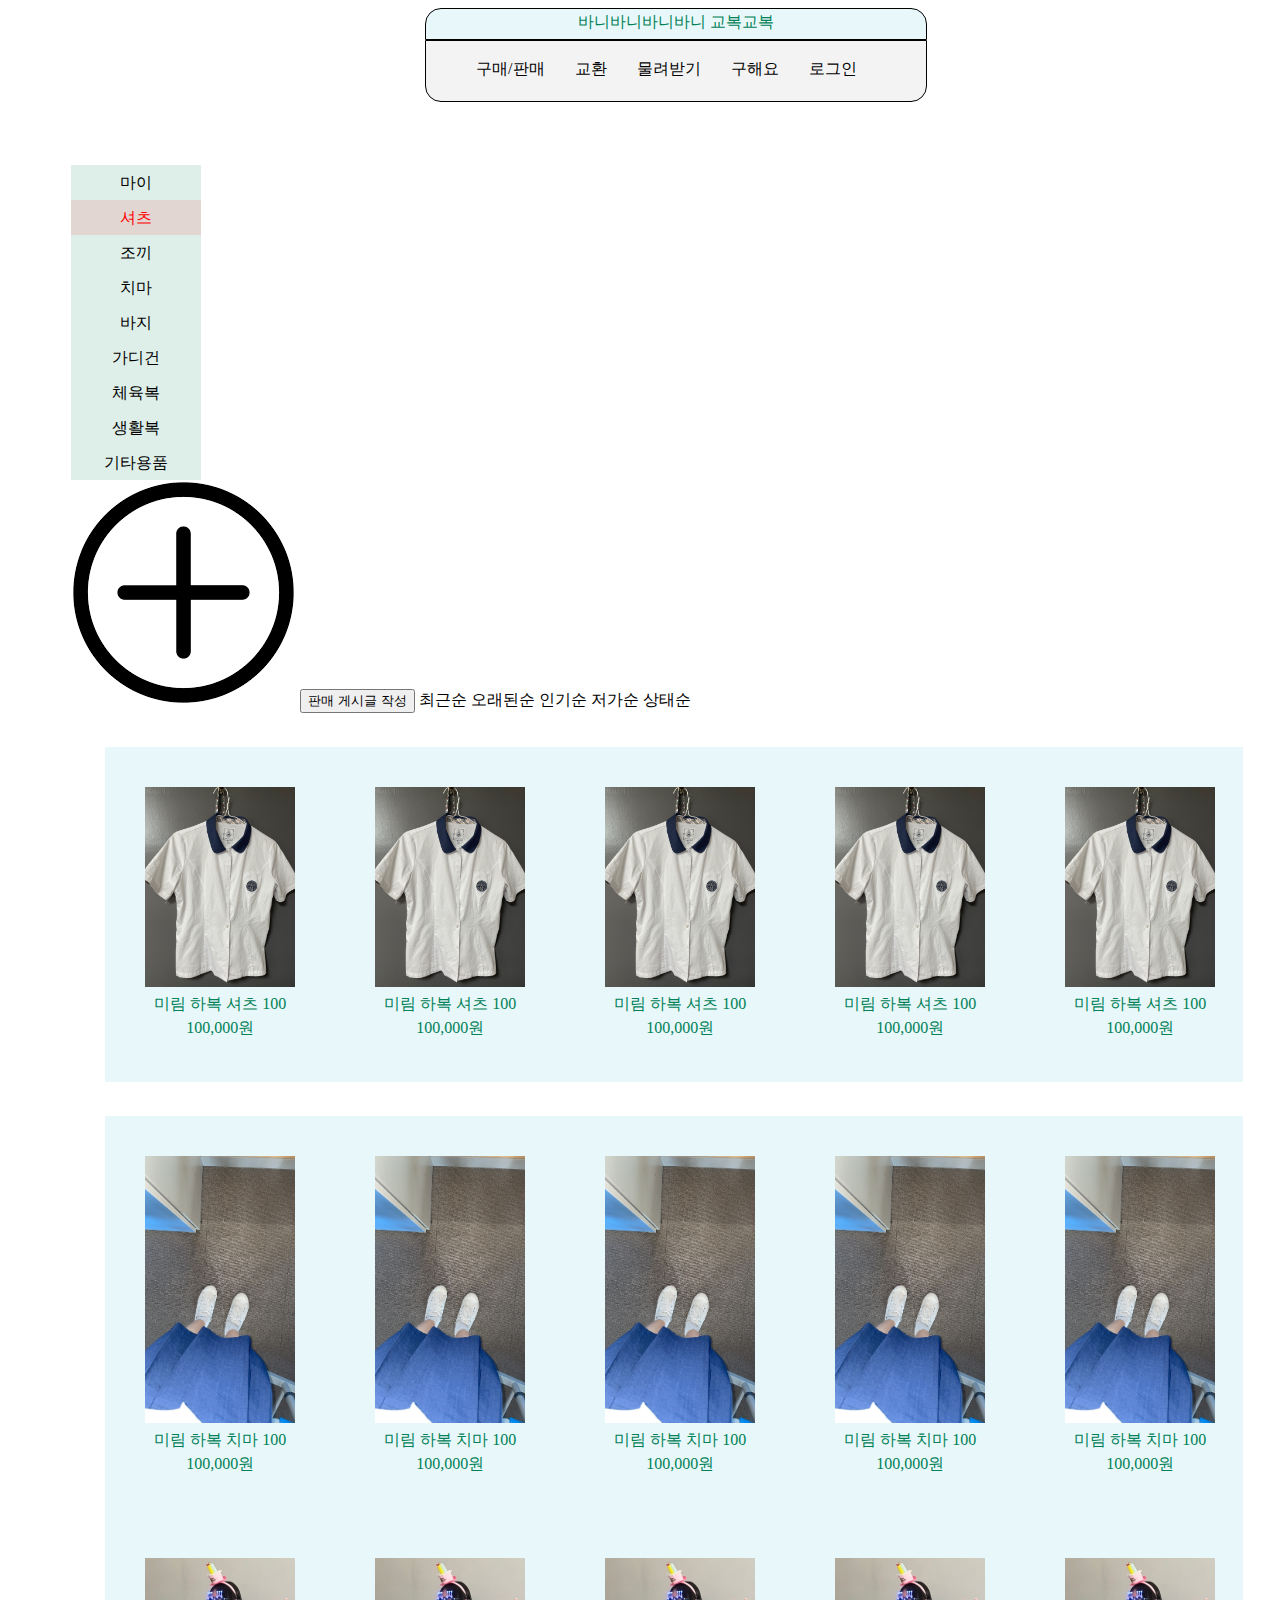
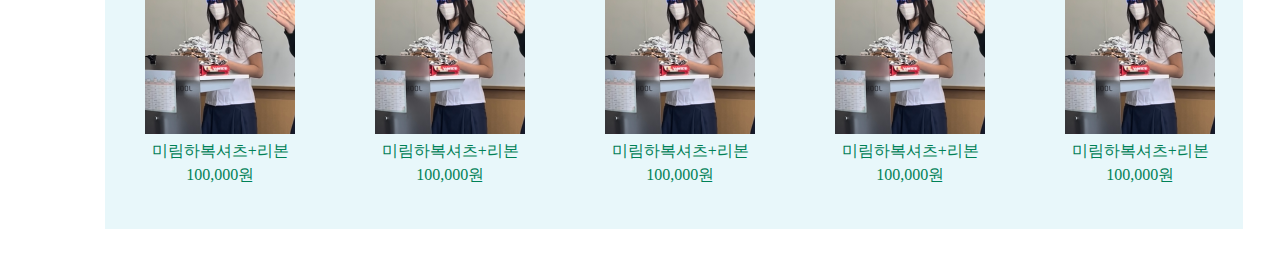
<file: index.html>
<!DOCTYPE html>
<html lang="en">

<head>
    <meta charset="UTF-8">
    <meta http-equiv="X-UA-Compatible" content="IE=edge">
    <meta name="viewport" content="width=device-width, initial-scale=1.0">
    <title>Document</title>
    <link rel="stylesheet" href="css/index_style.css">
</head>

<body>

    <div class="name-tag">
        <div class="div-colorbox">
            <p>바니바니바니바니 교복교복</p>
        </div>
        <div class="div-menubox">
            <ul class="nav-list" id="nav-list">
                <li class="nav-item">
                    <a href="" class="nav-link">
                        구매/판매
                    </a>
                </li>
                <li class="nav-item">
                    <a href="" class="nav-link">
                        교환
                    </a>
                </li>
                <li class="nav-item">
                    <a href="" class="nav-link">
                        물려받기
                    </a>
                </li>
                <li class="nav-item">
                    <a href="index.html" class="nav-link">
                        구해요
                    </a>
                </li>
                <li class="nav-item">
                    <a href="login.html" class="nav-link">
                        로그인
                    </a>
                </li>
            </ul>
        </div>
    </div>

    <div class="content-box">
        <div class="left-nav">
            <ul class="left-nav-list">
                <li class="left-nav-item">
                    <a href="" class="left-nav-link">
                        마이
                    </a>
                </li>
                <li class="left-nav-item2">
                    <a href="" class="left-nav-link2">
                        셔츠
                    </a>
                </li>
                <li class="left-nav-item">
                    <a href="" class="left-nav-link">
                        조끼
                    </a>
                </li>
                <li class="left-nav-item">
                    <a href="" class="left-nav-link">
                        치마
                    </a>
                </li>
                <li class="left-nav-item">
                    <a href="" class="left-nav-link">
                        바지
                    </a>
                </li>
                <li class="left-nav-item">
                    <a href="" class="left-nav-link">
                        가디건
                    </a>
                </li>
                <li class="left-nav-item">
                    <a href="" class="left-nav-link">
                        체육복
                    </a>
                </li>
                <li class="left-nav-item">
                    <a href="" class="left-nav-link">
                        생활복
                    </a>
                </li>
                <li class="left-nav-item">
                    <a href="" class="left-nav-link">
                        기타용품
                    </a>
                </li>
            </ul>
        </div>

        <div class="content-nav">
            <img src="[data-uri]" class="plus">
            <button class="write">판매 게시글 작성</button>
            <a href="" class="content-nav-jl">최근순</a>
            <a href="" class="content-nav-jl">오래된순</a>
            <a href="" class="content-nav-jl">인기순</a>
            <a href="" class="content-nav-jl">저가순</a>
            <a href="" class="content-nav-jl">상태순</a>
        </div>

        <div class="card-content-box">
            <div class="content">
                <img src="img/하복 셔츠.jpg" class="card-img">
                <div class="card-body">
                    <p class="card-title">미림 하복 셔츠 100</p>
                    <p class="card-text">100,000원</p>
                </div>
            </div>

            <div class="content">
                <img src="img/하복 셔츠.jpg" class="card-img">
                <div class="card-body">
                    <p class="card-title">미림 하복 셔츠 100</p>
                    <p class="card-text">100,000원</p>
                </div>
            </div>

            <div class="content">
                <img src="img/하복 셔츠.jpg" class="card-img">
                <div class="card-body">
                    <p class="card-title">미림 하복 셔츠 100</p>
                    <p class="card-text">100,000원</p>
                </div>
            </div>

            <div class="content">
                <img src="img/하복 셔츠.jpg" class="card-img">
                <div class="card-body">
                    <p class="card-title">미림 하복 셔츠 100</p>
                    <p class="card-text">100,000원</p>
                </div>
            </div>

            <div class="content">
                <img src="img/하복 셔츠.jpg" class="card-img">
                <div class="card-body">
                    <p class="card-title">미림 하복 셔츠 100</p>
                    <p class="card-text">100,000원</p>
                </div>
            </div>
        </div>
        

        <div class="card-content-box">
            <div class="content">
                <img src="img/하복 치마.jpg" class="card-img">
                <div class="card-body">
                    <p class="card-title">미림 하복 치마 100</p>
                    <p class="card-text">100,000원</p>
                </div>
            </div>

            <div class="content">
                <img src="img/하복 치마.jpg" class="card-img">
                <div class="card-body">
                    <p class="card-title">미림 하복 치마 100</p>
                    <p class="card-text">100,000원</p>
                </div>
            </div>

            <div class="content">
                <img src="img/하복 치마.jpg" class="card-img">
                <div class="card-body">
                    <p class="card-title">미림 하복 치마 100</p>
                    <p class="card-text">100,000원</p>
                </div>
            </div>

            <div class="content">
                <img src="img/하복 치마.jpg" class="card-img">
                <div class="card-body">
                    <p class="card-title">미림 하복 치마 100</p>
                    <p class="card-text">100,000원</p>
                </div>
            </div>

            <div class="content">
                <img src="img/하복 치마.jpg" class="card-img">
                <div class="card-body">
                    <p class="card-title">미림 하복 치마 100</p>
                    <p class="card-text">100,000원</p>
                </div>
            </div>
        </div>

        <div class="card-content-box2">
            <div class="content">
                <img src="img/유정은.jpg" class="card-img">
                <div class="card-body">
                    <p class="card-title">미림하복셔츠+리본</p>
                    <p class="card-text">100,000원</p>
                </div>
            </div>

            <div class="content">
                <img src="img/유정은.jpg" class="card-img">
                <div class="card-body">
                    <p class="card-title">미림하복셔츠+리본</p>
                    <p class="card-text">100,000원</p>
                </div>
            </div>

            <div class="content">
                <img src="img/유정은.jpg" class="card-img">
                <div class="card-body">
                    <p class="card-title">미림하복셔츠+리본</p>
                    <p class="card-text">100,000원</p>
                </div>
            </div>

            <div class="content">
                <img src="img/유정은.jpg" class="card-img">
                <div class="card-body">
                    <p class="card-title">미림하복셔츠+리본</p>
                    <p class="card-text">100,000원</p>
                </div>
            </div>

            <div class="content">
                <img src="img/유정은.jpg" class="card-img">
                <div class="card-body">
                    <p class="card-title">미림하복셔츠+리본 </p>
                    <p class="card-text">100,000원</p>
                </div>
            </div>
            
        </div>
    </div>

</body>

</html>
</file>
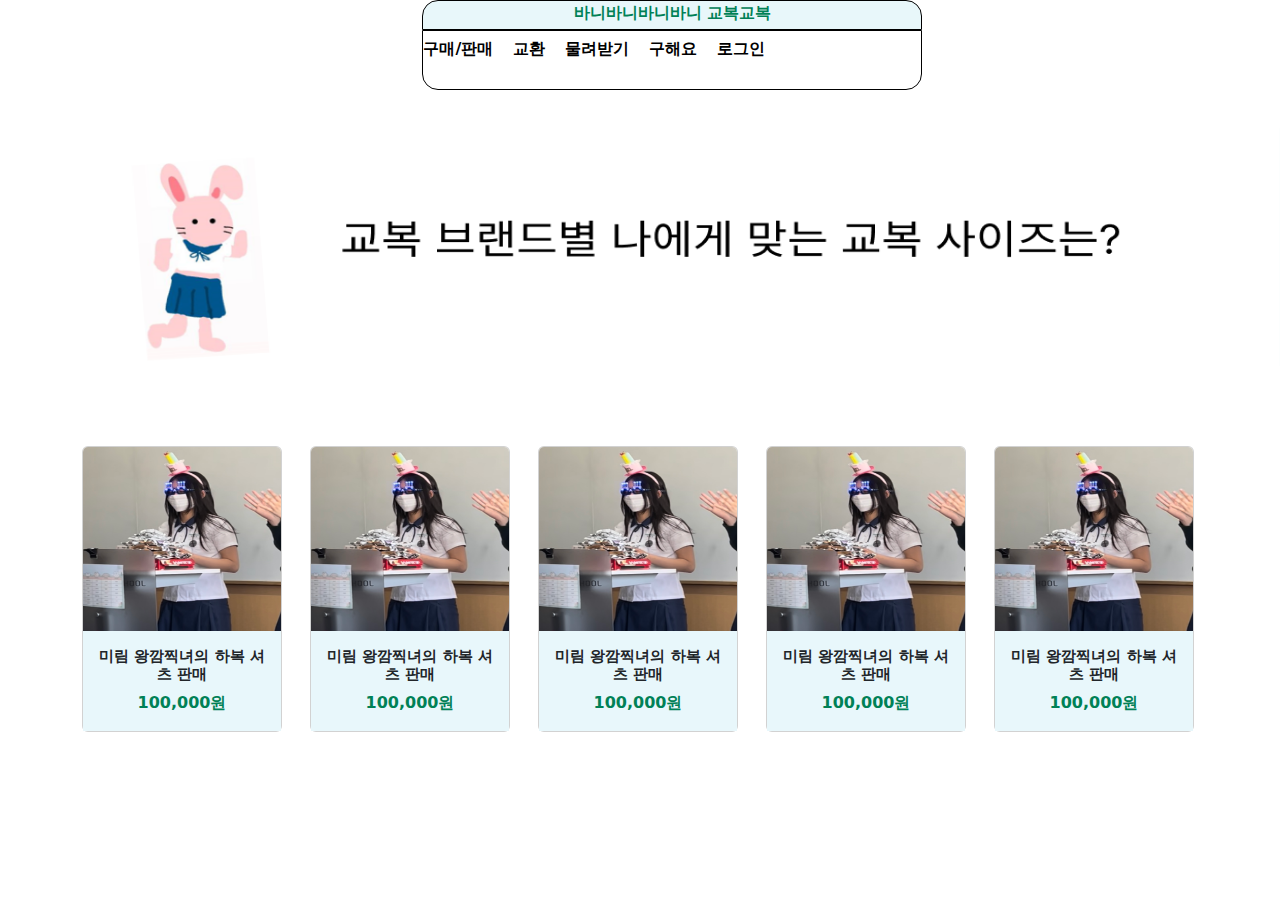
<file: give.html>
<!DOCTYPE html>
<html lang="en">

<head>
	<meta charset="UTF-8">
	<meta http-equiv="X-UA-Compatible" content="IE=edge">
	<meta name="viewport" content="width=device-width, initial-scale=1.0">
	<title>Main</title>
	<link rel="stylesheet" href="css/give_style.css">
	<link href="https://cdn.jsdelivr.net/npm/bootstrap@5.1.3/dist/css/bootstrap.min.css" rel="stylesheet">
</head>

<body>
	<main>
        <div class="name-tag">
            <div class="div-colorbox">
                <p>바니바니바니바니 교복교복</p>
            </div>
            <div class="div-menubox">
                <ul class="nav-list" id="nav-list">
                    <li class="nav-item">
                        <a href="" class="nav-link">
                            구매/판매
                        </a>
                    </li>
                    <li class="nav-item">
                        <a href="" class="nav-link">
                            교환
                        </a>
                    </li>
                    <li class="nav-item">
                        <a href="" class="nav-link">
                            물려받기
                        </a>
                    </li>
                    <li class="nav-item">
                        <a href="index.html" class="nav-link">
                            구해요
                        </a>
                    </li>
                    <li class="nav-item">
                        <a href="login.html" class="nav-link">
                            로그인
                        </a>
                    </li>
                </ul>
            </div>
        </div>
        <script src="https://code.jquery.com/jquery-3.3.1.slim.min.js"></script>
        <script src="https://cdnjs.cloudflare.com/ajax/libs/popper.js/1.14.7/umd/popper.min.js"></script>
        <script src="https://stackpath.bootstrapcdn.com/bootstrap/4.3.1/js/bootstrap.min.js"></script>
        
        <script>
        $('.carousel').carousel({
            interval: 2000 //기본 5초
        })
        </script>

        <div class="container"></div>
        <div id="slideBanner" class="carousel slide" data-ride="carousel">
            <div class="carousel-inner">
                <div class="carousel-item active">
                    <img class="d-block w-100" src="img/배너2.png" alt="...">
                </div>
                <div class="carousel-item">
                    <img class="d-block w-100" src="img/배너3.png" alt="...">
                </div>
                <div class="carousel-item">
                    <img class="d-block w-100" src="img/배너4.png" alt="...">
                </div>
                
                <a class="carousel-control-prev" href="#slideBanner" data-slide="prev">
                    <span class="carousel-control-prev-icon" aria-hidden="true"></span>
                </a>
                <a class="carousel-control-next" href="#slideBanner" data-slide="next">
                    <span class="carousel-control-next-icon" aria-hidden="true"></span>
                </a>

                <ul class="carousel-indicators">
                    <li data-target="#slideBanner" data-slide-to="0" class="active"></li>
                    <li data-target="#slideBanner" data-slide-to="1"></li>
                    <li data-target="#slideBanner" data-slide-to="2"></li>
                </ul>
            </div>

            <div class="container">
                <div class="row">
                    <div class="col">
                        <div class="card" style="width: 12.5rem;">
                            <img src="img/유정은.jpg" class="card-img-top" alt="...">
                            <div class="card-body">
                                <h6 class="card-title">미림 왕깜찍녀의 하복 셔츠 판매</h6>
                                <p class="card-text">100,000원</p>
                            </div>
                        </div>
                    </div>
    
                    <div class="col">
                        <div class="card" style="width: 12.5rem;">
                            <img src="img/유정은.jpg" class="card-img-top" alt="...">
                            <div class="card-body">
                                <h6 class="card-title">미림 왕깜찍녀의 하복 셔츠 판매</h6>
                                <p class="card-text">100,000원</p>
                            </div>
                        </div>
                    </div>
    
                    <div class="col">
                        <div class="card" style="width: 12.5rem;">
                            <img src="img/유정은.jpg" class="card-img-top" alt="...">
                            <div class="card-body">
                                <h6 class="card-title">미림 왕깜찍녀의 하복 셔츠 판매</h6>
                                <p class="card-text">100,000원</p>
                            </div>
                        </div>
                    </div>
    
                    <div class="col">
                        <div class="card" style="width: 12.5rem;">
                            <img src="img/유정은.jpg" class="card-img-top" alt="...">
                            <div class="card-body">
                                <h6 class="card-title">미림 왕깜찍녀의 하복 셔츠 판매</h6>
                                <p class="card-text">100,000원</p>
                            </div>
                        </div>
                    </div>
    
                    <div class="col">
                        <div class="card" style="width: 12.5rem;">
                            <img src="img/유정은.jpg" class="card-img-top" alt="...">
                            <div class="card-body">
                                <h6 class="card-title">미림 왕깜찍녀의 하복 셔츠 판매</h6>
                                <p class="card-text">100,000원</p>
                            </div>
                        </div>
                    </div>
                </div>
    
                <!-- <div class="row">
                    <div class="col">
                        <div class="card" style="width: 12.5rem;">
                            <img src="img/유정은.jpg" class="card-img-top" alt="...">
                            <div class="card-body">
                                <h6 class="card-title">미림 왕깜찍녀의 하복 셔츠 판매</h6>
                                <p class="card-text">100,000원</p>
                            </div>
                        </div>
                    </div>
    
                    <div class="col">
                        <div class="card" style="width: 12.5rem;">
                            <img src="img/유정은.jpg" class="card-img-top" alt="...">
                            <div class="card-body">
                                <h6 class="card-title">미림 왕깜찍녀의 하복 셔츠 판매</h6>
                                <p class="card-text">100,000원</p>
                            </div>
                        </div>
                    </div>
    
                    <div class="col">
                        <div class="card" style="width: 12.5rem;">
                            <img src="img/유정은.jpg" class="card-img-top" alt="...">
                            <div class="card-body">
                                <h6 class="card-title">미림 왕깜찍녀의 하복 셔츠 판매</h6>
                                <p class="card-text">100,000원</p>
                            </div>
                        </div>
                    </div>
    
                    <div class="col">
                        <div class="card" style="width: 12.5rem;">
                            <img src="img/유정은.jpg" class="card-img-top" alt="...">
                            <div class="card-body">
                                <h6 class="card-title">미림 왕깜찍녀의 하복 셔츠 판매</h6>
                                <p class="card-text">100,000원</p>
                            </div>
                        </div>
                    </div>
    
                    <div class="col">
                        <div class="card" style="width: 12.5rem;">
                            <img src="img/유정은.jpg" class="card-img-top" alt="...">
                            <div class="card-body">
                                <h6 class="card-title">미림 왕깜찍녀의 하복 셔츠 판매</h6>
                                <p class="card-text">100,000원</p>
                            </div>
                        </div>
                    </div>
                </div>
            </div>
        
                <div class="container">
            <div class="row">
                <div class="col">
                    <div id="carouselExampleControls" class="carousel slide" data-bs-ride="carousel">
                        <div class="carousel-inner">
                            <div class="carousel-item active">
                                <img src="img/배너1.png" class="d-block w-100" alt="...">
                            </div>
                            <div class="carousel-item">
                                <img src="img/배너1.png" class="d-block w-100" alt="...">
                            </div>
                            <div class="carousel-item">
					            <img src="img/배너1.png" class="d-block w-100" alt="...">
				            </div>
			            </div>
                        
                        <button class="carousel-control-prev" type="button" data-bs-target="#carouselExampleControls" data-bs-slide="prev">
                            <span class="carousel-control-prev-icon" aria-hidden="true"></span>
				            <span class="visually-hidden">Previous</span>
                        </button>
			            <button class="carousel-control-next" type="button" data-bs-target="#carouselExampleControls" data-bs-slide="next">
				            <span class="carousel-control-next-icon" aria-hidden="true"></span>
				            <span class="visually-hidden">Next</span>
			            </button>
                    </div>
                </div>
            </div>
        </div> -->
    
		<!-- <div class="container">
			<div class="row">
				<div class="col">
					<div class="card" style="width: 12.5rem;">
						<img src="img/유정은.jpg" class="card-img-top" alt="...">
						<div class="card-body">
							<h6 class="card-title">미림 왕깜찍녀의 하복 셔츠 판매</h6>
							<p class="card-text">100,000원</p>
						</div>
					</div>
				</div>

				<div class="col">
					<div class="card" style="width: 12.5rem;">
						<img src="img/유정은.jpg" class="card-img-top" alt="...">
						<div class="card-body">
							<h6 class="card-title">미림 왕깜찍녀의 하복 셔츠 판매</h6>
							<p class="card-text">100,000원</p>
						</div>
					</div>
				</div>

				<div class="col">
					<div class="card" style="width: 12.5rem;">
						<img src="img/유정은.jpg" class="card-img-top" alt="...">
						<div class="card-body">
							<h6 class="card-title">미림 왕깜찍녀의 하복 셔츠 판매</h6>
							<p class="card-text">100,000원</p>
						</div>
					</div>
				</div>

				<div class="col">
					<div class="card" style="width: 12.5rem;">
						<img src="img/유정은.jpg" class="card-img-top" alt="...">
						<div class="card-body">
							<h6 class="card-title">미림 왕깜찍녀의 하복 셔츠 판매</h6>
							<p class="card-text">100,000원</p>
						</div>
					</div>
				</div>

				<div class="col">
					<div class="card" style="width: 12.5rem;">
						<img src="img/유정은.jpg" class="card-img-top" alt="...">
						<div class="card-body">
							<h6 class="card-title">미림 왕깜찍녀의 하복 셔츠 판매</h6>
							<p class="card-text">100,000원</p>
						</div>
					</div>
				</div>
			</div> -->

            <!-- <div class="row">
				<div class="col">
					<div class="card" style="width: 12.5rem;">
						<img src="img/유정은.jpg" class="card-img-top" alt="...">
						<div class="card-body">
							<h6 class="card-title">미림 왕깜찍녀의 하복 셔츠 판매</h6>
							<p class="card-text">100,000원</p>
						</div>
					</div>
				</div>

				<div class="col">
					<div class="card" style="width: 12.5rem;">
						<img src="img/유정은.jpg" class="card-img-top" alt="...">
						<div class="card-body">
							<h6 class="card-title">미림 왕깜찍녀의 하복 셔츠 판매</h6>
							<p class="card-text">100,000원</p>
						</div>
					</div>
				</div>

				<div class="col">
					<div class="card" style="width: 12.5rem;">
						<img src="img/유정은.jpg" class="card-img-top" alt="...">
						<div class="card-body">
							<h6 class="card-title">미림 왕깜찍녀의 하복 셔츠 판매</h6>
							<p class="card-text">100,000원</p>
						</div>
					</div>
				</div>

				<div class="col">
					<div class="card" style="width: 12.5rem;">
						<img src="img/유정은.jpg" class="card-img-top" alt="...">
						<div class="card-body">
							<h6 class="card-title">미림 왕깜찍녀의 하복 셔츠 판매</h6>
							<p class="card-text">100,000원</p>
						</div>
					</div>
				</div>

				<div class="col">
					<div class="card" style="width: 12.5rem;">
						<img src="img/유정은.jpg" class="card-img-top" alt="...">
						<div class="card-body">
							<h6 class="card-title">미림 왕깜찍녀의 하복 셔츠 판매</h6>
							<p class="card-text">100,000원</p>
						</div>
					</div>
				</div>
			</div>
		</div> -->

		<script src="https://cdn.jsdelivr.net/npm/bootstrap@5.1.3/dist/js/bootstrap.bundle.min.js"></script>
</body>

</html>
</file>
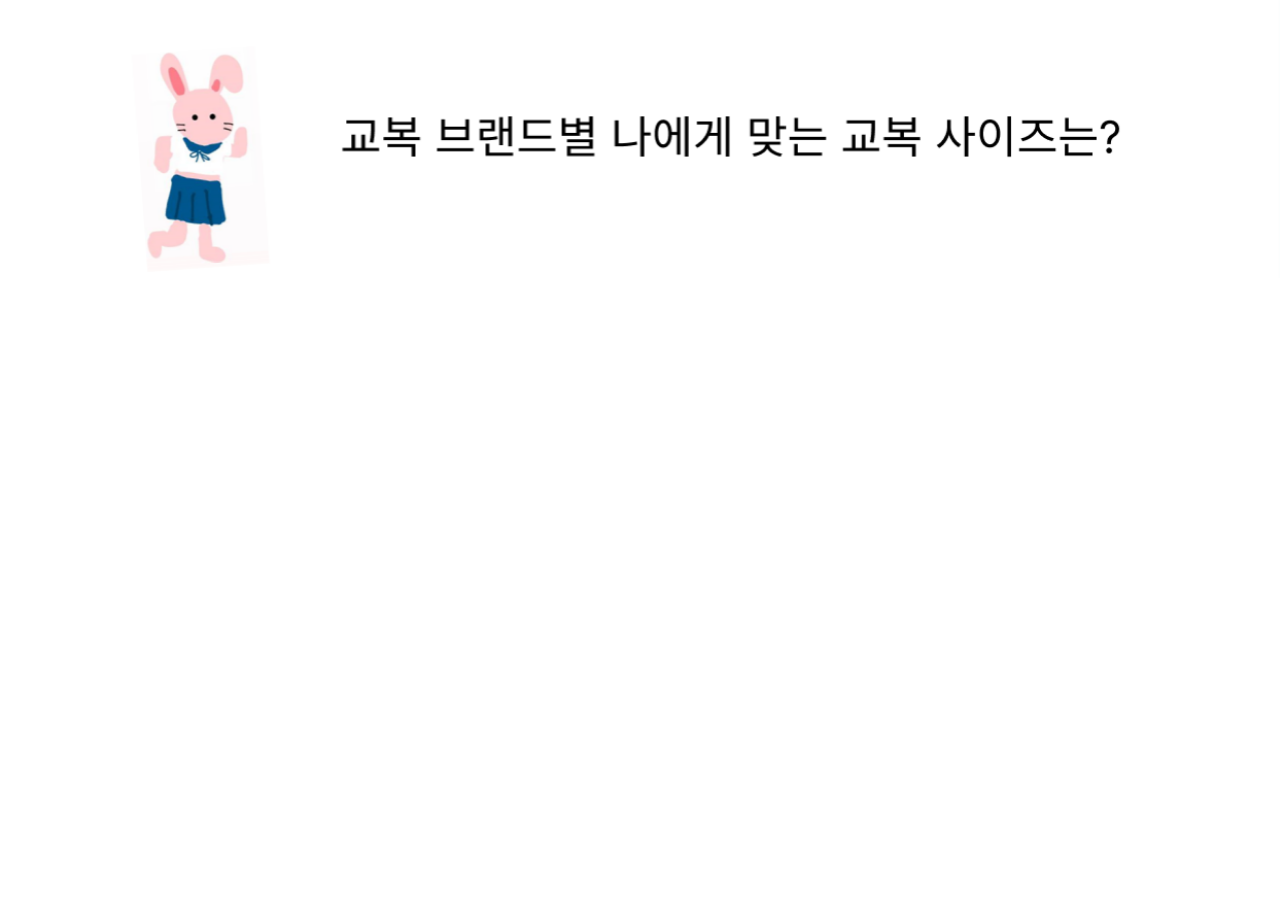
<file: main.html>
<!DOCTYPE html>
<html lang="en">

<head>
    <meta charset="UTF-8">
    <meta http-equiv="X-UA-Compatible" content="IE=edge">
    <meta name="viewport" content="width=device-width, initial-scale=1.0">
    <title>Main</title>
    <link rel="stylesheet" href="css/main_style.css">
    <link href="https://cdn.jsdelivr.net/npm/bootstrap@5.1.3/dist/css/bootstrap.min.css" rel="stylesheet">
</head>

<body>
    <main>
        <script src="https://code.jquery.com/jquery-3.3.1.slim.min.js"></script>
        <script src="https://cdnjs.cloudflare.com/ajax/libs/popper.js/1.14.7/umd/popper.min.js"></script>
        <script src="https://stackpath.bootstrapcdn.com/bootstrap/4.3.1/js/bootstrap.min.js"></script>

        <script>
            $('.carousel').carousel({
                interval: 2000 //기본 5초
            })
        </script>

        <div class="container"></div>
        <div id="slideBanner" class="carousel slide" data-ride="carousel">
            <div class="carousel-inner">
                <div class="carousel-item active">
                    <img class="d-block w-100" src="img/배너2.png" alt="...">
                </div>
                <div class="carousel-item">
                    <img class="d-block w-100" src="img/배너3.png" alt="...">
                </div>
                <div class="carousel-item">
                    <img class="d-block w-100" src="img/배너4.png" alt="...">
                </div>

                <a class="carousel-control-prev" href="#slideBanner" data-slide="prev">
                    <span class="carousel-control-prev-icon" aria-hidden="true"></span>
                </a>
                <a class="carousel-control-next" href="#slideBanner" data-slide="next">
                    <span class="carousel-control-next-icon" aria-hidden="true"></span>
                </a>

                <ul class="carousel-indicators">
                    <li data-target="#slideBanner" data-slide-to="0" class="active"></li>
                    <li data-target="#slideBanner" data-slide-to="1"></li>
                    <li data-target="#slideBanner" data-slide-to="2"></li>
                </ul>
            </div>

        <script src="https://cdn.jsdelivr.net/npm/bootstrap@5.1.3/dist/js/bootstrap.bundle.min.js"></script>
</body>

</html>
</file>
<file: css/index_style.css>
header {
    width: 500px;
    position: fixed;
    top: 0;
}

ul#nav-list {
    display: flex; /* 기본값: 수평 방향 */
    column-gap: 1.875rem; /*25px*/
    width: 550px;
    padding: 0;
    line-height: 35px;
    margin: auto 0;
    flex-direction: row;
    justify-content: flex-start;
    text-align: center;
    margin-left: 10%;
    margin-top: 2%;
}

div.name-tag{
    margin-left: 33%;
    width: 100%;
}

a {
    text-decoration: none;
    color: black;
}

ul {
    list-style: none; /* list 점 없애기 */
    justify-content: center;
}

p {
    text-align: center;
    color: #008156;
    font-size: medium;
    margin: 3px;
}

.div-container {
    position: fixed;
    left: 34%;
}

.div-colorbox {
    width: 500px;
    height: 30px;
    background-color: rgba(189, 232, 242, 35%);
    border: 1px solid black;
    border-radius: 1rem 1rem 0 0;
}

.div-menubox {
    width: 500px;
    height: 60px;
    background-color: #f3f3f3;
    border: 1px solid black;
    border-radius: 0 0 1rem 1rem;
}

img.card-img{
    width: 150px;
}

div.card-content-box{
    display: flex;
    text-align: center;
    float: left;
    width:100%;
}

div.card-content-box2{
    display: flex;
    text-align: center;
    float: left;
    width:100%;
}

div.content{
    margin: 40px;
}

.card-content-box {
    margin-top: -1%;
    margin-left: 15%;
}

.card-content-box2 {
    margin-left: 15%;
}

ul.left-nav-list {
    column-gap: 1.875rem; /*25px*/
    width: 200px;
    padding: 0;
    line-height: 35px;
    margin: auto 0;
    flex-direction: row;
    justify-content: flex-start;
    text-align: center;
    margin-top: 2%;
    background-color: rgba(0, 129, 86, 13%);
}

a.left-nav-link {
    text-decoration: none;
    color: black;
}

a.left-nav-link2 {
    text-decoration: none;
    color: red;
}

li.left-nav-item2 {
    background-color: rgba(255, 0, 0, 10%);
}

ul {
    list-style: none; /* list 점 없애기 */
    justify-content: center;
}

.nav-link {
    color: black;
}

ul.left-nav-list {
    width: 130px;
}

.card-content-box {
    margin: 3% 3% 0 3%;
}

.card-content-box2 {
    margin: 0 3% 3% 3%;
}

.card-content-box, .card-content-box2 {
    background-color: rgba(189, 232, 242, 35%);
}

.content-box {
    margin: 5%;
}
</file>
<file: css/give_style.css>
/* 배너 */
.carousel-inner > .carousel-item > img{
    width: 300px;
    height: 250px;
}

/* 상품 카드 */
img {
    width: 200px;
    height: 184px;
    justify-content: center;
    border-radius: 1rem 1rem 0 0;
    /* height: auto; */
}

.card {
    margin-top: 80px;
}

.card-body {
    padding: 8px;
    background-color: rgba(232, 247, 251, 35);
}

.card-title {
    font-weight: bold;
    font-size: 15px;
    text-align: center;
}

.card {
    background-color: #f3f3f3;
    border-radius: 1rem;
    /* flex-grow: 1;
    flex-shrink: 0;
    flex-basis: 240px; */
    flex: 1 0 240px;
    max-width: 240px;
}

.card-image {
    background: url("../img/유정은.jpg");
    background-size: cover;
    height: 0;
    padding-bottom: 66.66666667%; /* 사진의 비율을 240x160에 맞추자 */
    border-radius: 1rem 1rem 0 0;
}

.card-description {
    display: flex;
    flex-direction: column;
    row-gap: 8px;
    padding: 8px;
}

.card-title {
    display: flex;
    justify-content: center;  /* 날짜 | 식 가운데 정렬 */
    column-gap: 8px;
}

.card-price {
    text-align: center;
}

/* 네비바 */
header {
    width: 500px;
    position: fixed;
    top: 0;
}

ul#nav-list {
    display: flex; /* 기본값: 수평 방향 */
    column-gap: 1.25rem; /*25px*/
    width: 550px;
    padding: 0;
    line-height: 35px;
    margin: auto 0;
    flex-direction: row;
    justify-content: flex-start;
    text-align: center;
}

div.name-tag{
    margin-left: 33%;
    width: 100%;
}

a {
    text-decoration: none;
    color: black;
}

ul {
    list-style: none; /* list 점 없애기 */
    justify-content: center;
}

p {
    text-align: center;
    color: #008156;
    font-size: medium;
    font-weight: bold;
    margin: 3px;
}

.div-container {
    position: fixed;
    left: 34%;
}

.div-colorbox {
    width: 500px;
    height: 30px;
    background-color: rgba(189, 232, 242, 35%);
    border: 1px solid black;
    border-radius: 1rem 1rem 0 0;
}

.div-menubox {
    width: 500px;
    height: 60px;
    background-color: #ffffff;
    border: 1px solid black;
    border-radius: 0 0 1rem 1rem;
}

img.d-block.w-100 {
    margin-top: 2%;
}

a.nav-link {
    color: black;
    font-weight: bold;
}


@media screen and (max-width:767px) {
    div.name-tag{
        margin-left: 10%;
        width: 100%;
    }
}
@media screen and (min-width:768px)and (max-width:1023px){
    div.name-tag{
        margin-left: 20%;
        width: 100%;
    }
}
@media screen and (min-width:1024px) {

}
</file>
<file: css/main_style.css>
ul.left-nav-list {
    column-gap: 1.875rem; /*25px*/
    width: 200px;
    padding: 0;
    line-height: 35px;
    margin: auto 0;
    flex-direction: row;
    justify-content: flex-start;
    text-align: center;
    margin-top: 2%;
    background-color: rgba(0, 129, 86, 13%);
}

a.left-nav-link {
    text-decoration: none;
    color: black;
}

a.left-nav-link2 {
    text-decoration: none;
    color: red;
}

li.left-nav-item2 {
    background-color: rgba(255, 0, 0, 10%);
}

ul {
    list-style: none; /* list 점 없애기 */
    justify-content: center;
}

.nav-link {
    color: black;
}

ul.left-nav-list {
    width: 130px;
}
</file>
